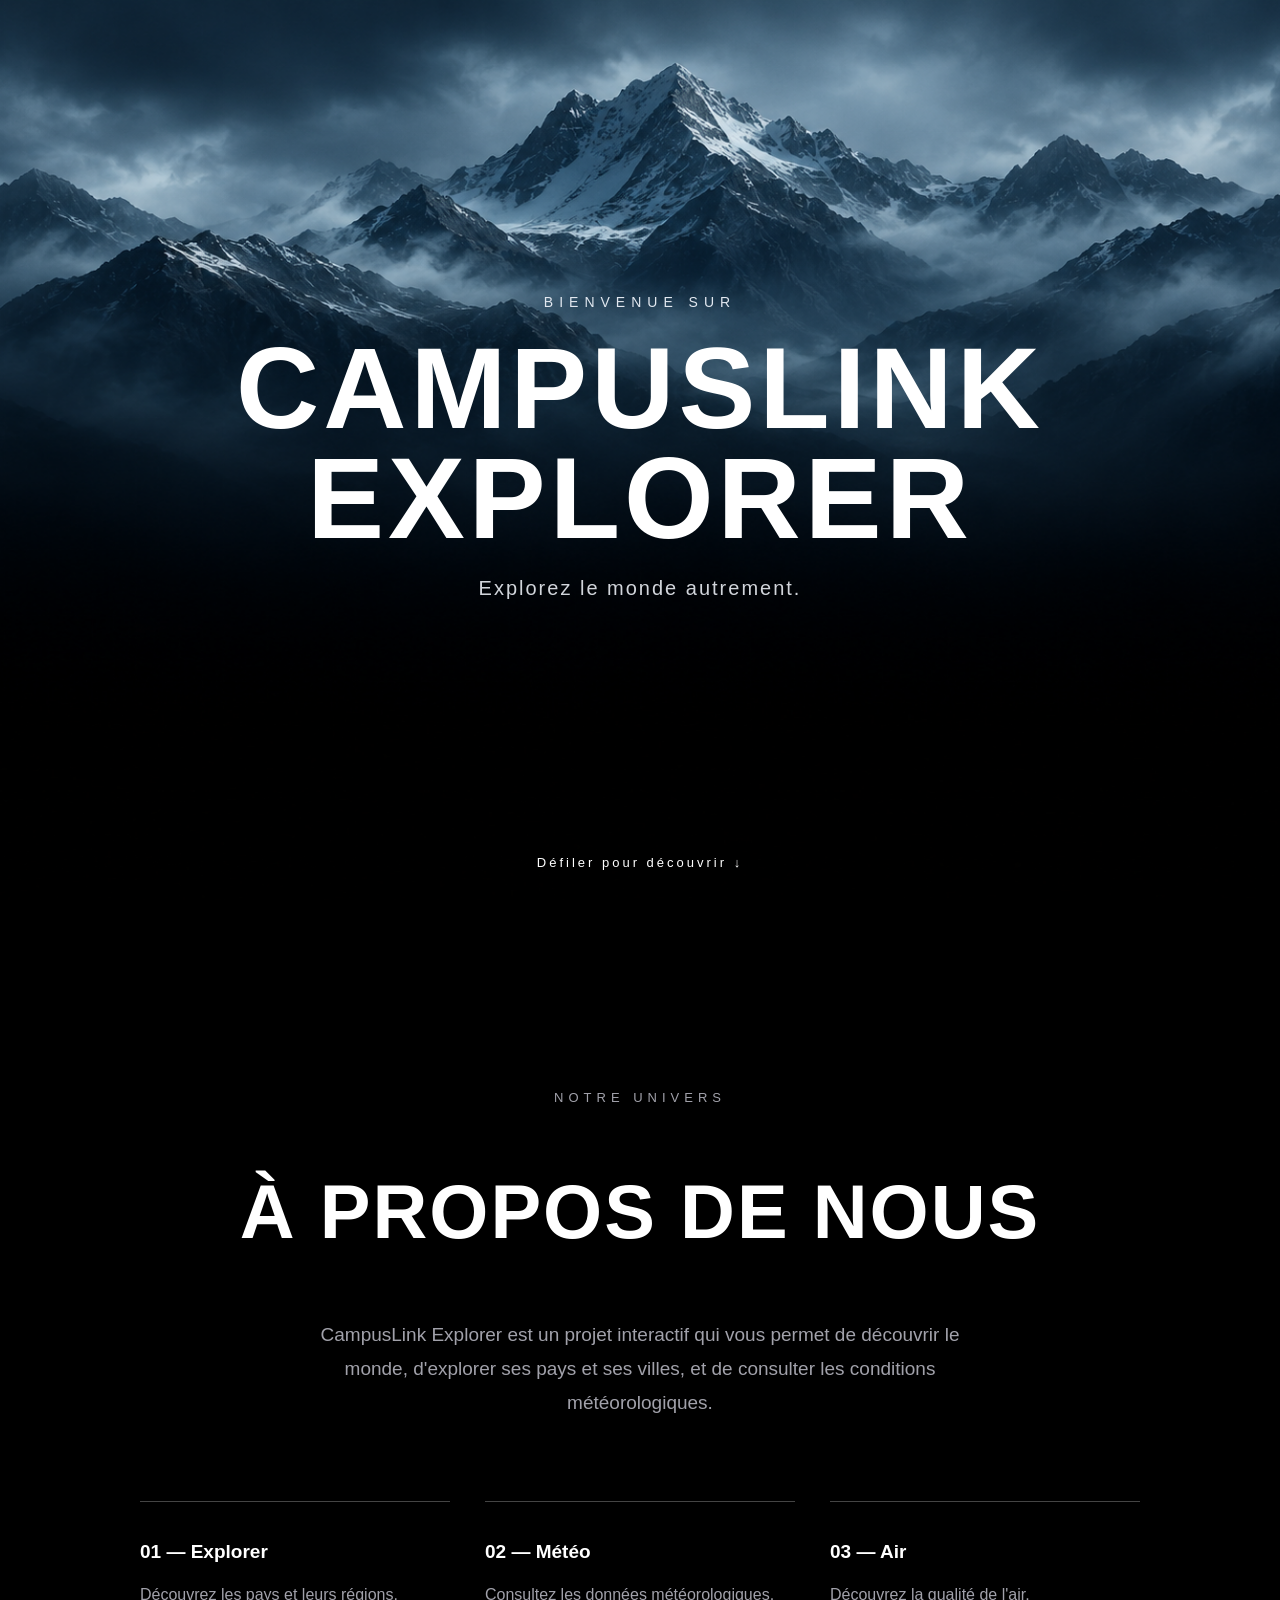
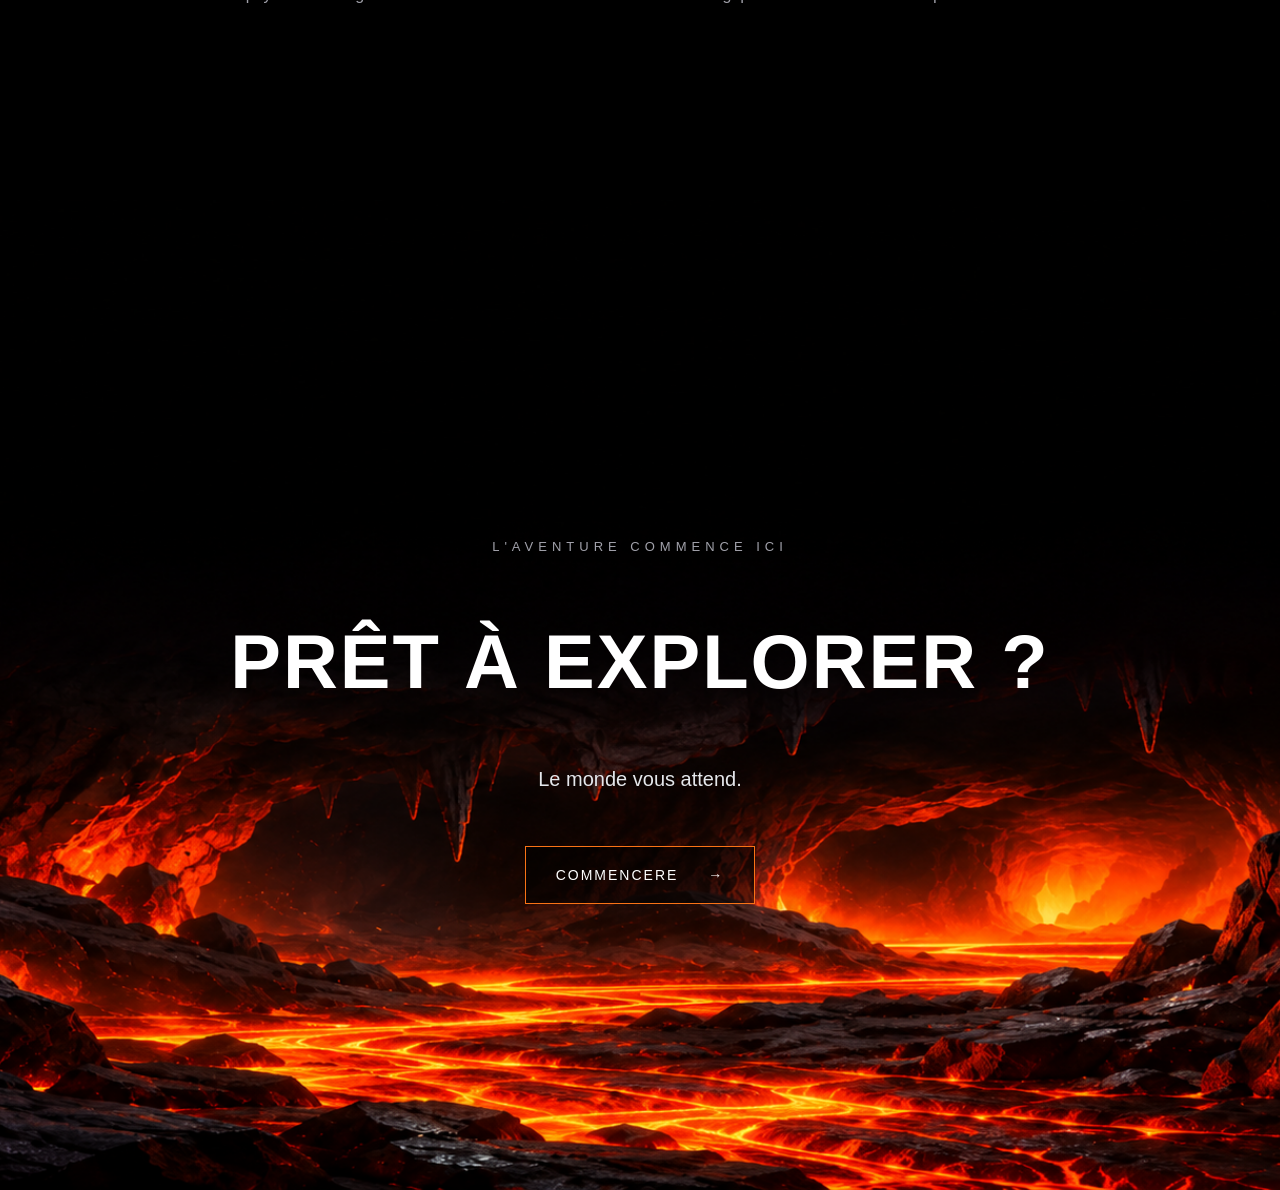
<file: templates/index.html>
<!DOCTYPE html>
<html lang="fr">

<head>
    <meta charset="UTF-8">
    <meta name="viewport" content="width=device-width, initial-scale=1.0">

    <title>CampusLink Explorer</title>

    <!-- Charger le CSS | Подключить CSS -->
    <link rel="stylesheet" href="/static/style.css">
</head>

<body>

    <main>

        <!-- SECTION 1 : MONTAGNES | СЕКЦИЯ 1: ГОРЫ -->
        <section class="hero">

            <div class="hero-background"></div>

            <div class="hero-content">
                <p class="hero-label">BIENVENUE SUR</p>

                <h1>CAMPUSLINK<br>EXPLORER</h1>

                <p class="hero-subtitle">
                    Explorez le monde autrement.
                </p>
            </div>

            <div class="scroll-hint">
                Défiler pour découvrir ↓
            </div>

        </section>


        <!-- SECTION 2 : INFORMATIONS | СЕКЦИЯ 2: ИНФОРМАЦИЯ -->
        <section class="about">

            <div class="about-content">

                <p class="section-label">NOTRE UNIVERS</p>

                <h2>À PROPOS DE NOUS</h2>

                <p>
                    CampusLink Explorer est un projet interactif
                    qui vous permet de découvrir le monde,
                    d'explorer ses pays et ses villes,
                    et de consulter les conditions météorologiques.
                </p>

                <div class="features">

                    <div class="feature">
                        <h3>01 — Explorer</h3>
                        <p>Découvrez les pays et leurs régions.</p>
                    </div>

                    <div class="feature">
                        <h3>02 — Météo</h3>
                        <p>Consultez les données météorologiques.</p>
                    </div>

                    <div class="feature">
                        <h3>03 — Air</h3>
                        <p>Découvrez la qualité de l'air.</p>
                    </div>

                </div>

            </div>

        </section>


        <!-- SECTION 3 : LAVE | СЕКЦИЯ 3: ЛАВА -->
        <section class="lava-section">

            <div class="lava-content">

                <p class="section-label">L'AVENTURE COMMENCE ICI</p>

                <h2>PRÊT À EXPLORER ?</h2>

                <p>Le monde vous attend.</p>

                <!-- Ouvrir la carte | Открыть карту -->
                <a href="/explore" class="explore-button">
                    COMMENCERE
                    <span>→</span>
                </a>

            </div>

        </section>

    </main>

</body>
</html>
</file>
<file: static/style.css>
/* STYLE GLOBAL | Общие стили */

* {
    box-sizing: border-box;
}

html {
    scroll-behavior: smooth;
}

body {
    margin: 0;
    background: #000;
    color: white;
    font-family: Arial, sans-serif;
}

section {
    position: relative;
}


/* MONTAGNES | ГОРЫ */

.hero {
    height: 100vh;
    min-height: 600px;
    overflow: hidden;
    display: flex;
    justify-content: center;
    align-items: center;
    text-align: center;
}

.hero-background {
    position: absolute;
    inset: 0;

    background-image: url("/static/images/mountains.png");
    background-size: cover;
    background-position: center top;
    background-repeat: no-repeat;

    z-index: 0;

    animation: mountains-move linear both;
    animation-timeline: scroll(root block);
    animation-range: 0px 900px;
}

.hero-content {
    position: relative;
    z-index: 2;

    padding: 20px;

    animation: title-fly linear both;
    animation-timeline: scroll(root block);
    animation-range: 0px 650px;
}

.hero-label {
    font-size: 14px;
    letter-spacing: 6px;
    color: #e2e8f0;
}

.hero h1 {
    font-size: clamp(48px, 9vw, 130px);
    line-height: 0.95;
    letter-spacing: 4px;
    margin: 24px 0;
    font-weight: 800;
}

.hero-subtitle {
    font-size: 20px;
    letter-spacing: 2px;
    color: #d1d5db;
}

.scroll-hint {
    position: absolute;
    bottom: 30px;
    z-index: 2;
    font-size: 13px;
    letter-spacing: 3px;
}


/* ANIMATION DU TITRE | Анимация названия */

@keyframes title-fly {
    from {
        transform: translateY(0);
        opacity: 1;
    }

    to {
        transform: translateY(-650px);
        opacity: 0;
    }
}


/* ANIMATION DES MONTAGNES | Анимация гор */

@keyframes mountains-move {
    from {
        transform: translateY(0) scale(1);
    }

    to {
        transform: translateY(-120px) scale(1.08);
    }
}


/* SECTION NOIRE | Чёрная секция */

.about {
    min-height: 100vh;
    background: #000;

    display: flex;
    align-items: center;
    justify-content: center;

    padding: 100px 24px;
}

.about-content {
    max-width: 1000px;
    width: 100%;
    text-align: center;

    animation: content-appear linear both;
    animation-timeline: view();
    animation-range: entry 0% cover 45%;
}

.section-label {
    color: #a1a1aa;
    font-size: 13px;
    letter-spacing: 5px;
}

.about h2,
.lava-content h2 {
    font-size: clamp(36px, 6vw, 76px);
    letter-spacing: 2px;
}

.about-content > p:not(.section-label) {
    max-width: 700px;
    margin: 30px auto;
    color: #a1a1aa;
    font-size: 19px;
    line-height: 1.8;
}

.features {
    display: grid;
    grid-template-columns: repeat(3, 1fr);
    gap: 35px;
    margin-top: 80px;
}

.feature {
    text-align: left;
    border-top: 1px solid #444;
    padding-top: 20px;
}

.feature h3 {
    font-size: 19px;
}

.feature p {
    color: #a1a1aa;
    line-height: 1.6;
}


/* APPARITION DU CONTENU | Появление информации */

@keyframes content-appear {
    from {
        opacity: 0;
        transform: translateY(90px);
    }

    to {
        opacity: 1;
        transform: translateY(0);
    }
}


/* GROTTE DE LAVE | ЛАВОВАЯ ПЕЩЕРА */

.lava-section {
    min-height: 110vh;

    background-image: url("/static/images/lava.png");
    background-size: cover;
    background-position: center;
    background-repeat: no-repeat;

    display: flex;
    align-items: center;
    justify-content: center;

    padding: 120px 24px 80px;
}

.lava-content {
    position: relative;
    text-align: center;
    z-index: 2;
}

.lava-content > p:not(.section-label) {
    font-size: 20px;
    color: #e5e7eb;
}


/* BOUTON | Кнопка */

.explore-button {
    display: inline-flex;
    align-items: center;
    gap: 30px;

    margin-top: 35px;
    padding: 20px 30px;

    color: white;
    text-decoration: none;
    letter-spacing: 2px;
    font-size: 14px;

    border: 1px solid #f97316;
    background: rgba(0, 0, 0, 0.6);

    transition: 0.3s;
}

.explore-button:hover {
    background: #ea580c;
    transform: translateY(-4px);
}


/* MOBILE | Адаптация для телефона */

@media (max-width: 700px) {
    .hero h1 {
        letter-spacing: 1px;
    }

    .features {
        grid-template-columns: 1fr;
        gap: 20px;
        margin-top: 45px;
    }

    .hero-subtitle {
        font-size: 16px;
    }

    .about-content > p:not(.section-label) {
        font-size: 16px;
    }
}


/* ACCESSIBILITÉ | Доступность */

@media (prefers-reduced-motion: reduce) {
    html {
        scroll-behavior: auto;
    }

    .hero-background,
    .hero-content,
    .about-content {
        animation: none;
    }

    .explore-button {
        transition: none;
    }
}
</file>
